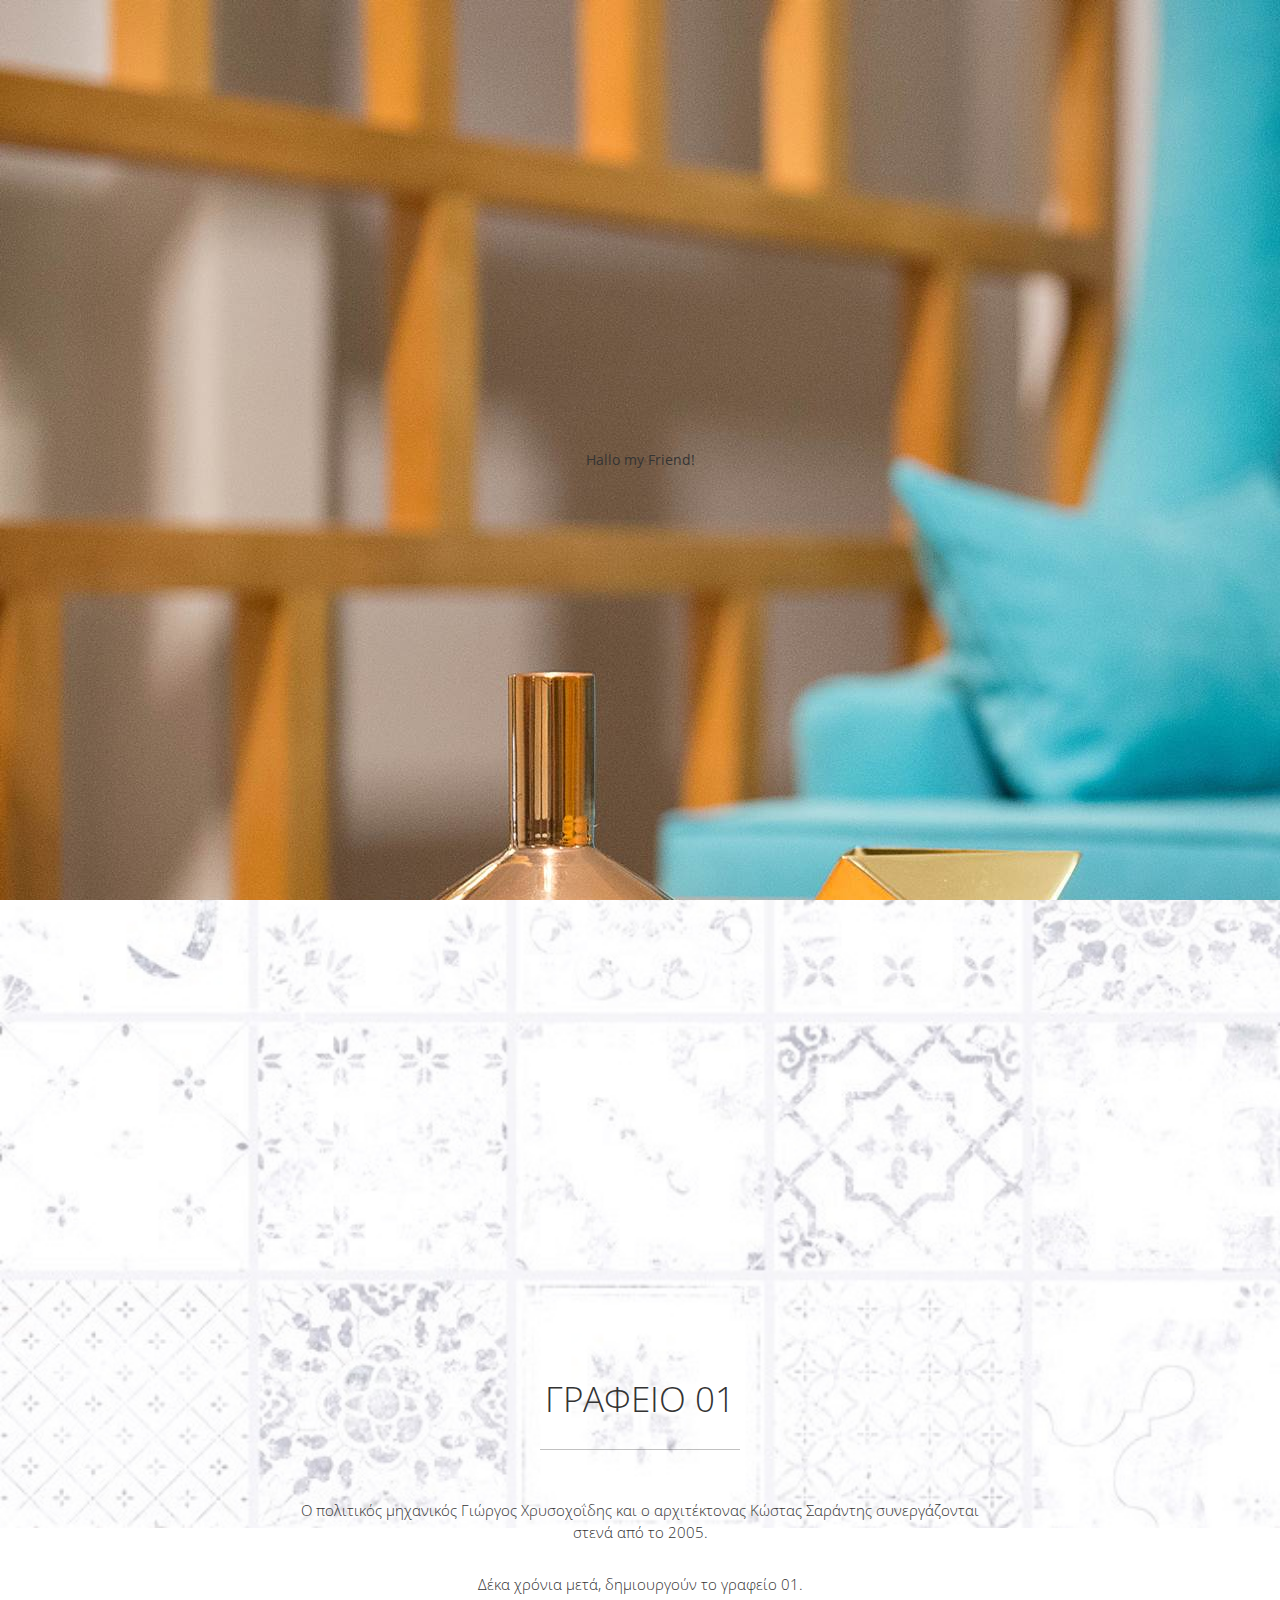
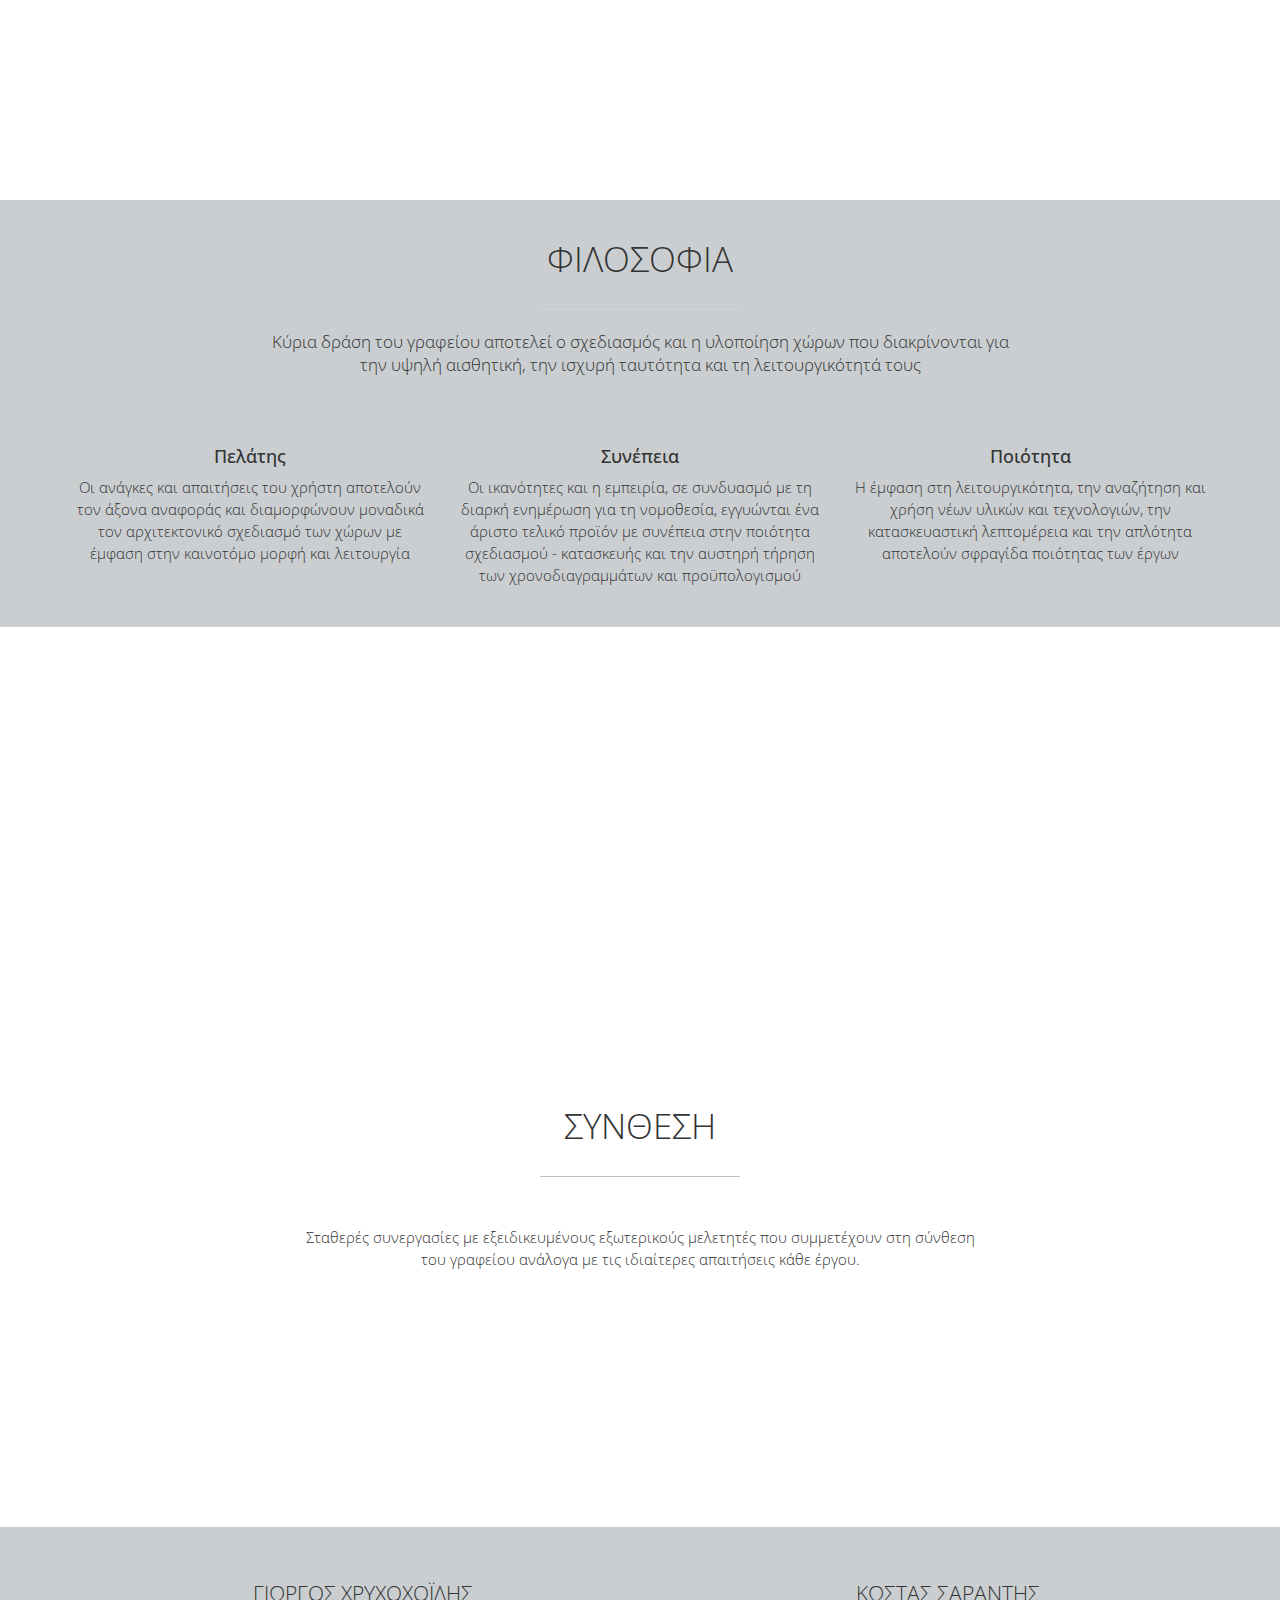
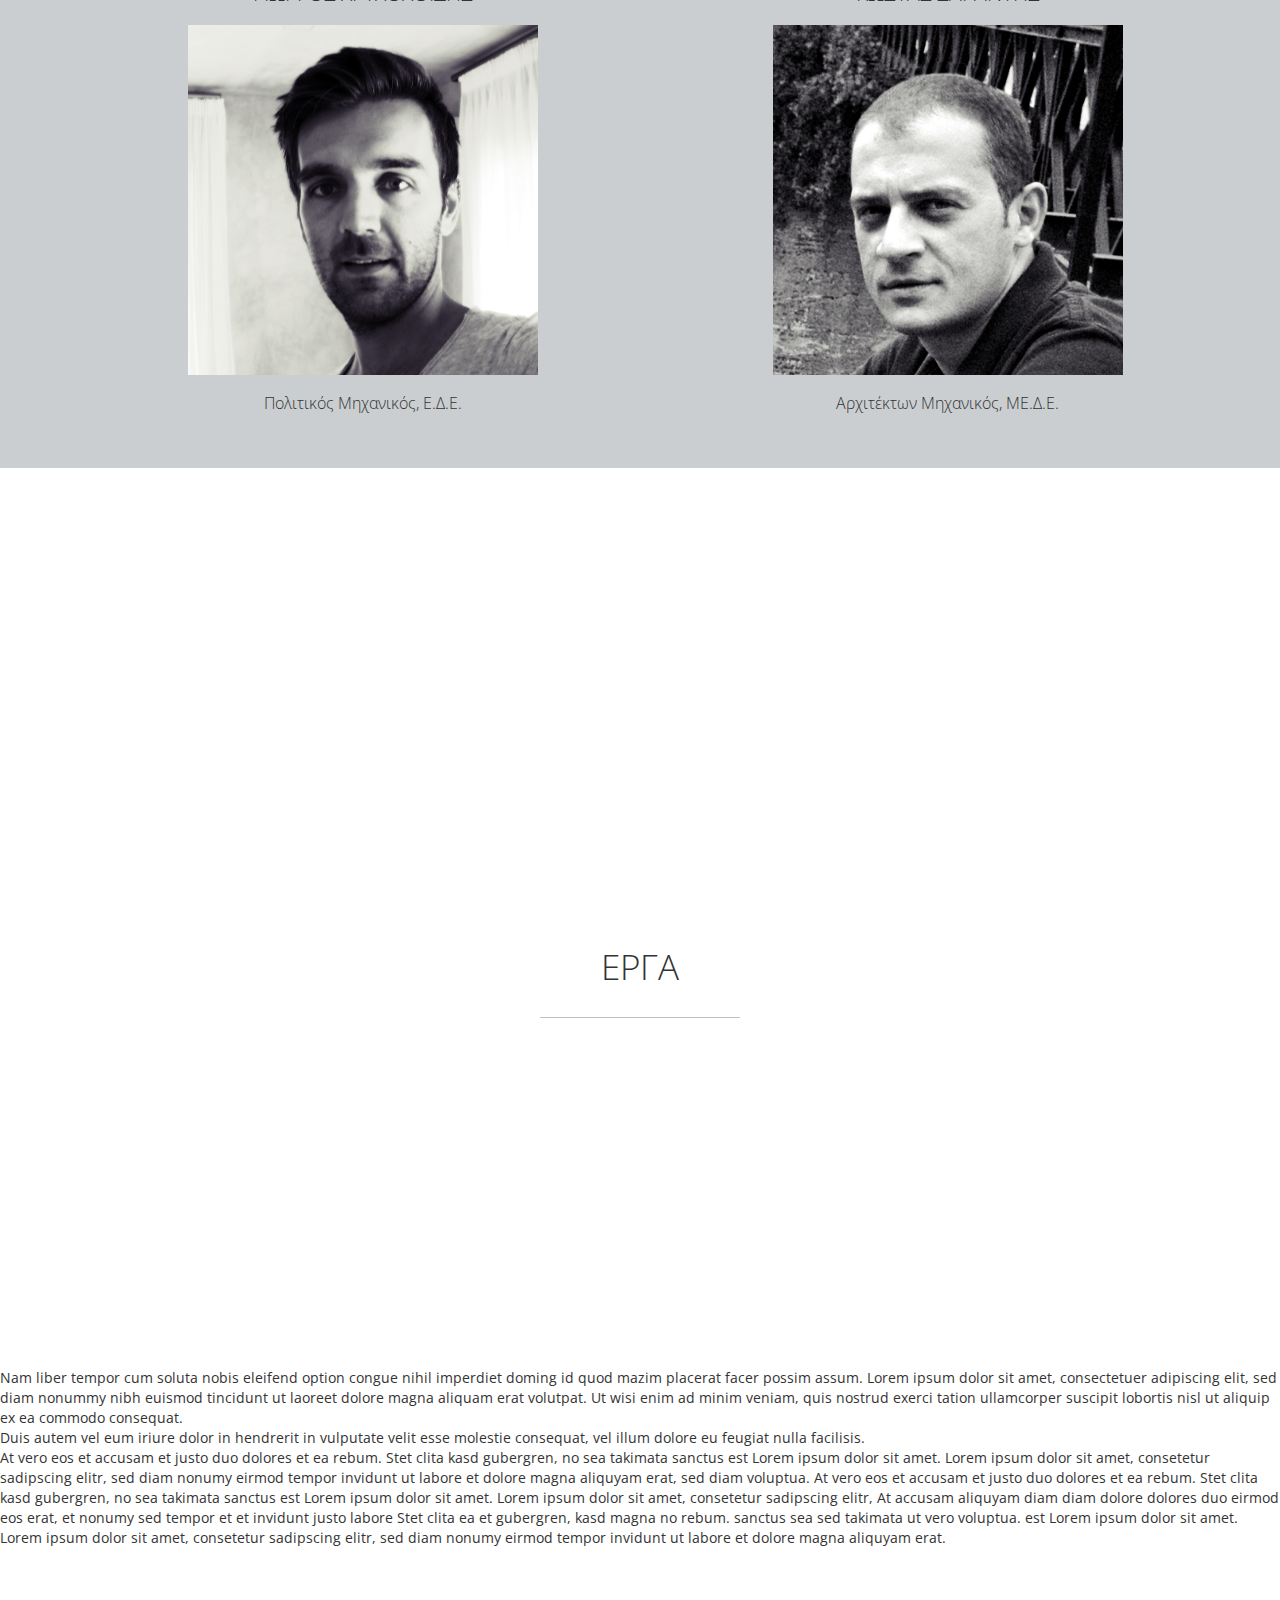
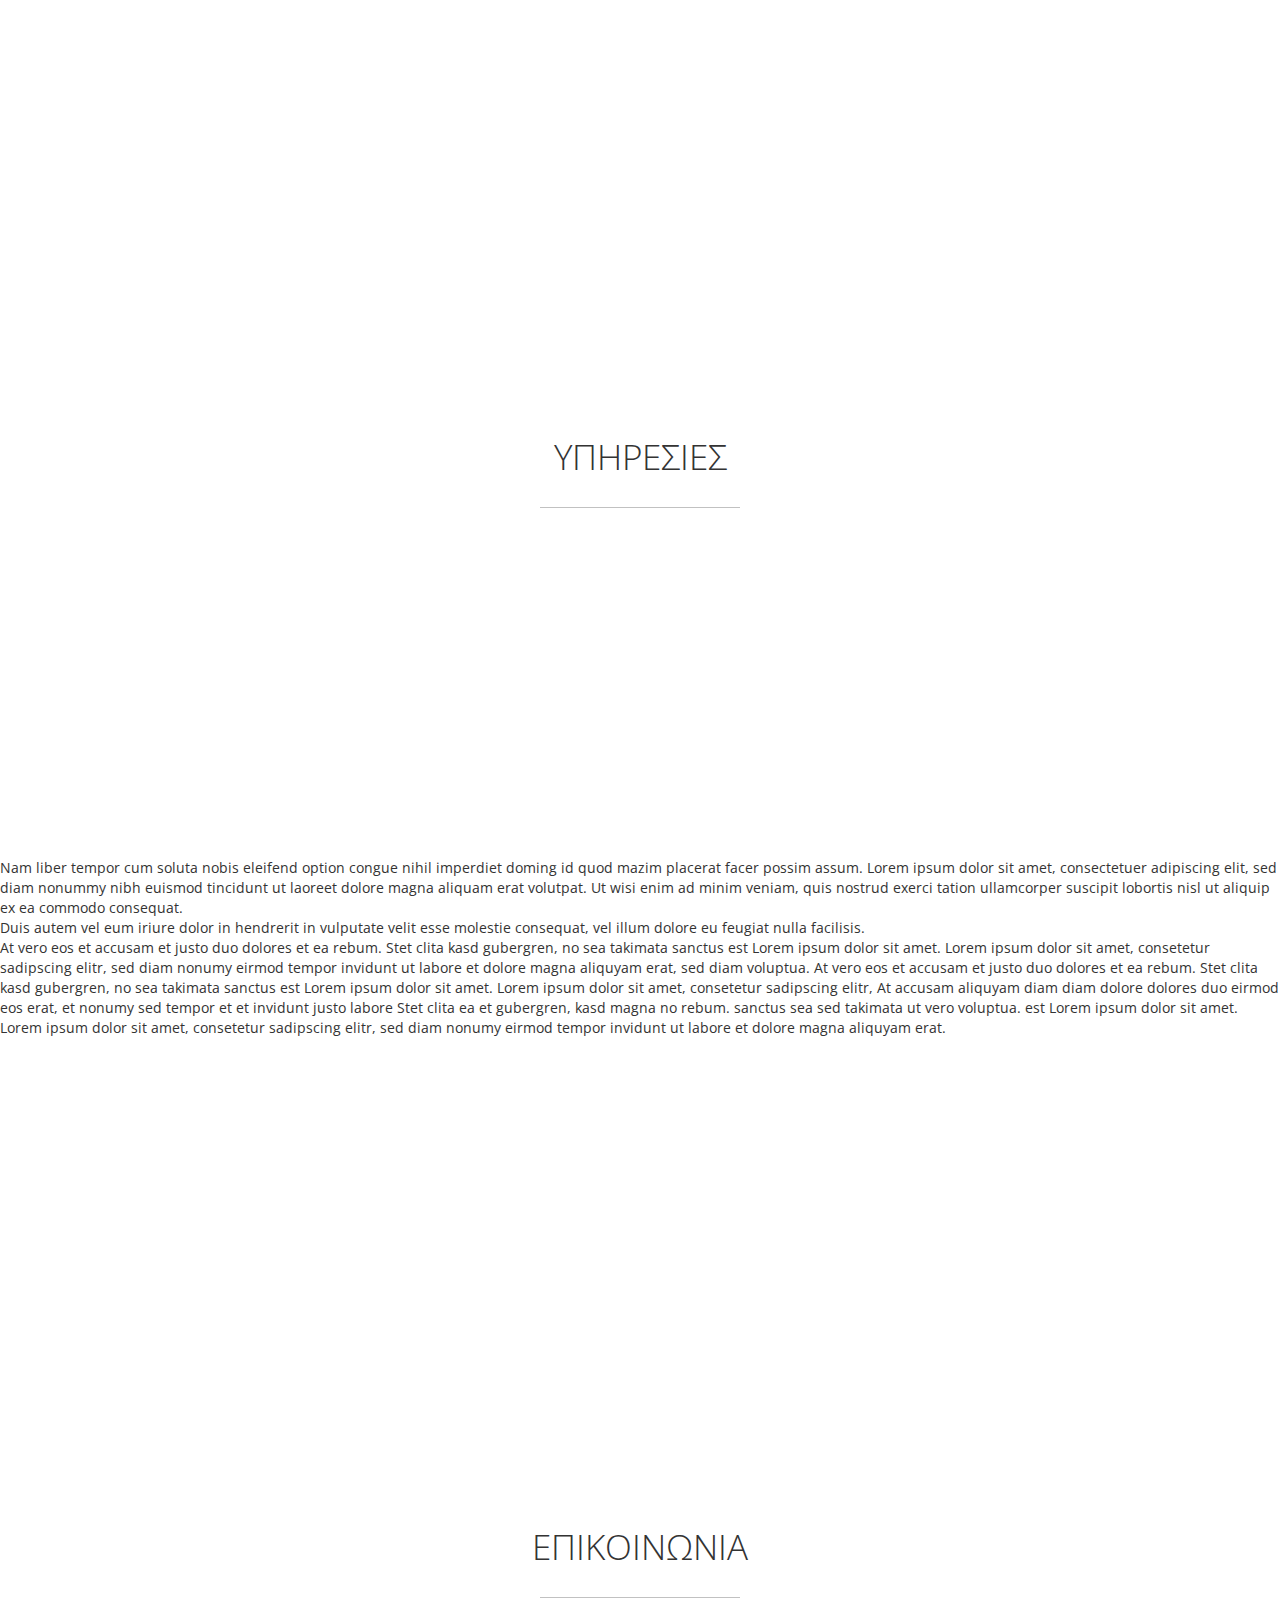
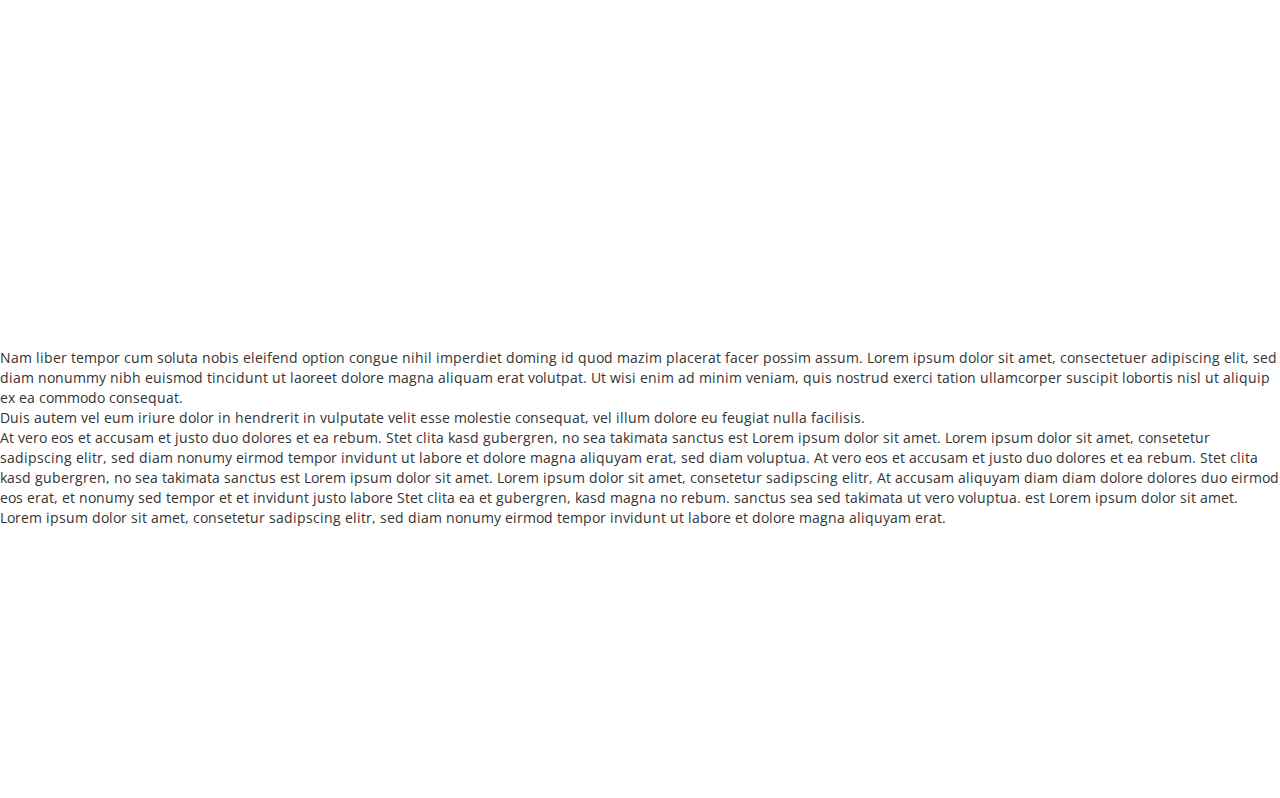
<file: index.html>
<!doctype html>
<html lang = "el">
	<head>
		<meta charset="utf-8">
		<meta http-equiv="X-UA-Compatible" content="IE-Edge">
		<meta name="viewport" content="width=device-width, initial-scale=1">
		
		<script src="js/jquery-3.1.0.min.js"></script>
		<script src="https://ajax.googleapis.com/ajax/libs/jquery/1.11.3/jquery.min.js"></script>
		<script src="js/bootstrap.min.js"></script>
		<script src="js/globalUtils.js"></script>
		<script src="js/customUtils.js"></script>
		<script src="js/customEventhandlers.js"></script>
		<script src="js/init.js"></script>
		
		<link href='https://fonts.googleapis.com/css?family=Open+Sans:400,300,600,700,800&subset=latin,greek' rel='stylesheet' type='text/css'>
		<link href="css/bootstrap.min.css" rel="stylesheet">
		<link href="css/index-styles.css" rel="stylesheet">
		
		<title>Office01</title>
	</head>
	
	<body>
		<header>
			<div id="navigation-holder"></div>
		</header>
		<div id="main-container">
		</div>
	</body>
	
	<footer>
	</footer>
</html>
</file>
<file: css/index-styles.css>
*
{
	margin: 0;
	padding: 0;
	font-family: "Open Sans", sans-serif;
	text-decoration: none;
}

body,html
{
	height: 100%;
	width: 100%;
}

.parallax
{
	position: relative;
	background-repeat: no-repeat;
	background-attachment:fixed;
	background-size: contain;
	height: 100%;
	min-height: 768px;
}

.parallax-content
{
	position: absolute;
	left: 0;
	top: 50%;
	width: 100%;
	height: 100%;
	text-align: center;
	min-height: 768px;
}

.jumbotron
{
	background: rgba(199,203,205,0.95);
	padding: 10px;
	margin: 0px;
}

.container
{
	padding: 0px;
	margin: 20pxpx;
}

.capital
{
	margin: 30px;
	padding: 0;
	font-size: 2.50em;
	font-family: "Open Sans", sans-serif;
	font-weight: 100;
}

.capital-medium
{
	margin: 0px auto 20px auto;
	padding: 0;
	font-size: 1.5em;
	font-family: "Open Sans", sans-serif;
	font-weight: 300;
	width: 350px;
}

.capital-small
{
	margin: 20px auto 0px auto;
	padding: 0;
	font-size: 1.15em;
	font-family: "Open Sans", sans-serif;
	font-weight: 300;
	width: 350px;
}

.paragraph-large
{
	font-size: 1.20em;
	font-family: "Open Sans", sans-serif;
	font-weight: 100;
}

.paragraph-medium
{
	font-size: 1.10em;
	font-family: "Open Sans", sans-serif;
	font-weight: 100;
}

.compressed
{
	width: 60%;
	margin: auto;
	padding-bottom: 30px;
}

.vertical-center
{
	margin-top: auto;
	margin-bottom: auto;
}

.horizontal-center
{
	margin-left: auto;
	margin-right: auto;
	width: 350px;
}

.horizontal-line
{
	position: relative;
	width: 200px;
	margin: auto;
	border-color:rgba(50,50,50,0.3);
	padding-bottom: 20px;
}

.navbar
{
	overflow: hidden;
	border-radius: 0;
	background-color: white;
	box-shadow: 2px 2px 2px rgba(50,50,50,0.7);
}

.navbar-brand
{
	height: 70px;
}

.row
{
	padding: 30px 15px 30px 15px;
}

.ing
{
	margin: auto;
	height: 350px;
	width: 350px;
	background-size: cover;
	background-repeat: no-repeat;
	overflow: hidden;
}

#ing-0
{
	background-image: url(../images/ing-0.jpg);
}

#ing-1
{
	background-image: url(../images/ing-1.jpg);
}

#main-container
{
	height: 100%;
}

#navigation-holder
{
	opacity: 0.0;
	position: fixed;
	z-index: 1;
}

@media(min-width:768px)
{
	.navbar-nav
	{
		margin-bottom: auto;
		margin-top: auto;
	}
	
	.list-element
	{
		height: 70px;
	}
	
	.desc-trans
	{
		position: absolute;
		bottom: 0;
		background: rgba(255,255,255,0.8);
		height: 0;
		width: 100%;
		transition: height;
		transition-duration: 1s;
		transition-delay: 0.3s;
		transform-style: preserve-3d;
		transition-timing-function:ease-in-out;
		overflow: hidden;
		font-size: 0.95em;
	}
	
	.hoverable
	{
		width: auto;
		position: relative;
		padding: 15px;
	}
	
	.ing:hover ~ .desc-trans
	{
		height: 100%;
	}
}

@media(max-width:767px)
{
	html
	{
		overflow-x:hidden;
	}
}
</file>
